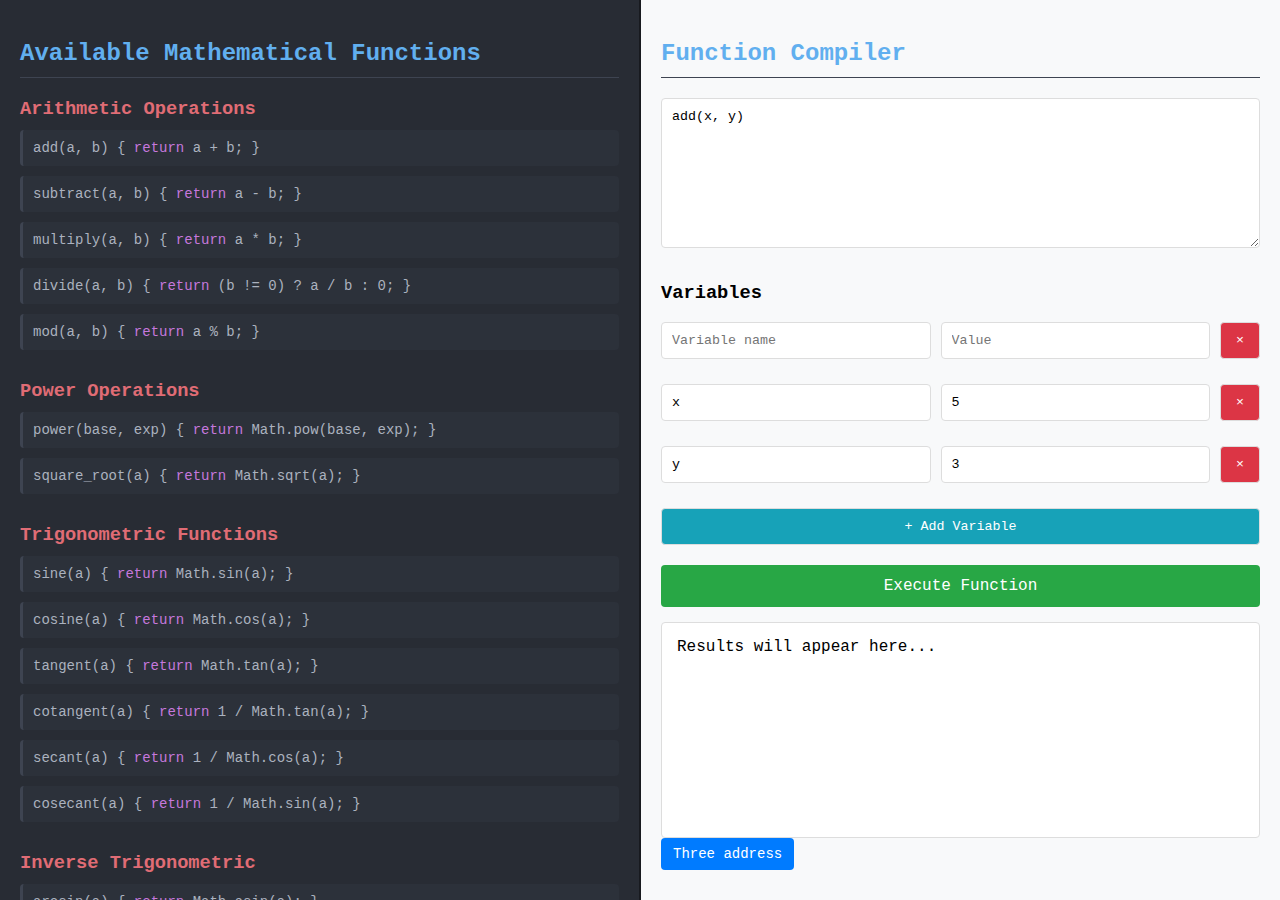
<file: index.html>
<!DOCTYPE html>
<html lang="en">
<head>
    <meta charset="UTF-8">
    <meta name="viewport" content="width=device-width, initial-scale=1.0">
    <link rel="stylesheet" href="style.css">
    <title>Mathematical Compiler</title>
</head>
<body>
    <div class="container">
        <div class="left-panel">
            <h2>Available Mathematical Functions</h2>
            <div class="function-list" id="functionList">
            </div>
        </div>
        
        <div class="right-panel">
            <h2>Function Compiler</h2>
            <div class="io-container">
                <textarea id="functionInput" placeholder="Enter your function call here, e.g.: add(5, 3)"></textarea>
                
                <h3>Variables</h3>
                <div id="variableContainer">
                    <div class="var-container">
                        <input type="text" placeholder="Variable name" class="var-name">
                        <input type="text" placeholder="Value" class="var-value">
                        <button class="remove-var">×</button>
                    </div>
                </div>
                <button id="addVarBtn">+ Add Variable</button>
                
                <button id="executeBtn">Execute Function</button>
                <div id="output">Results will appear here...</div>
                <button id="threeAddressBtn" class="small-btn">Three address</button>
            </div>
        </div>
    </div>
    <script src="script.js"></script>
</body>
</html>
</file>
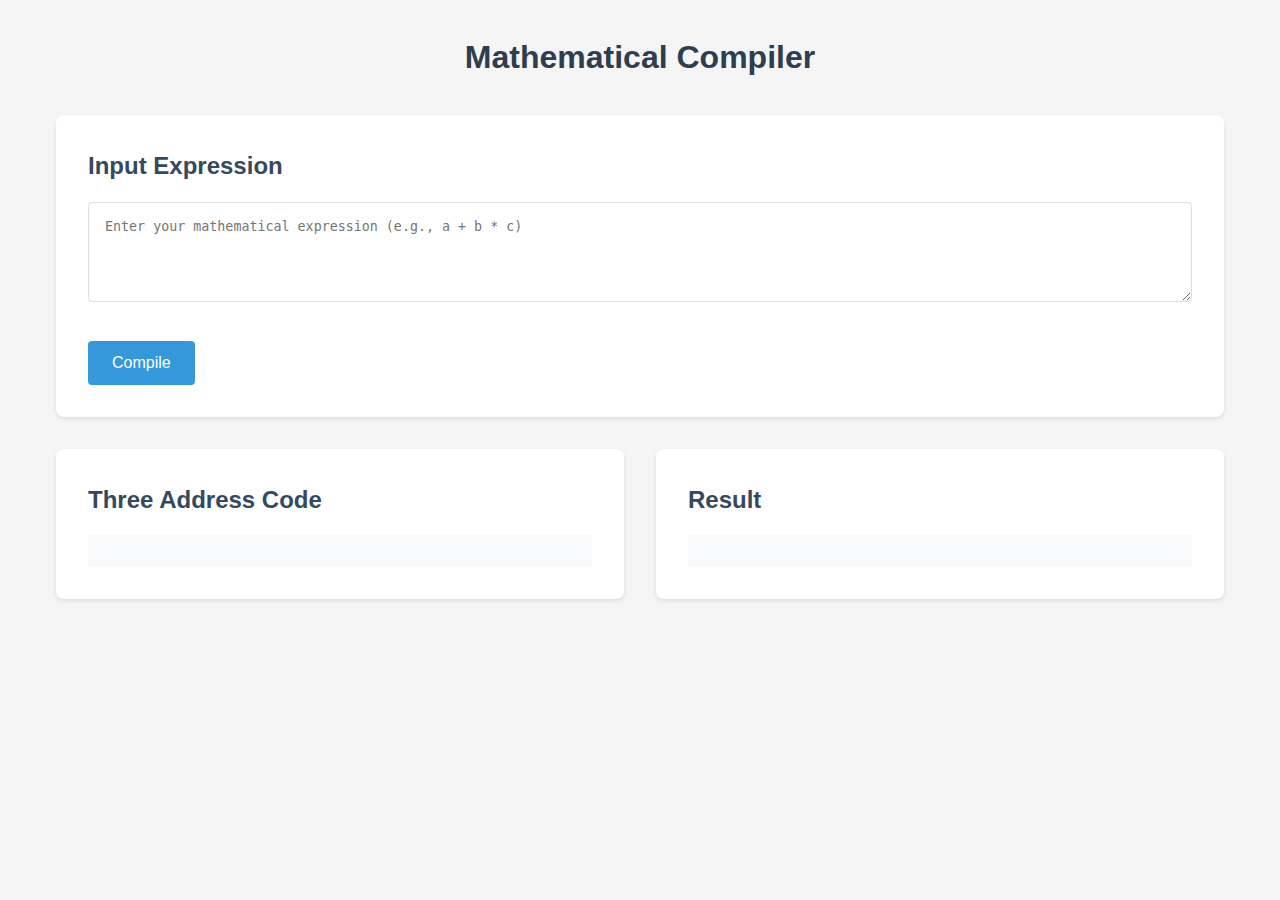
<file: three_address.html>
<!DOCTYPE html>
<html lang="en">
<head>
    <meta charset="UTF-8">
    <meta name="viewport" content="width=device-width, initial-scale=1.0">
    <title>Mathematical Compiler</title>
    <link rel="stylesheet" href="styles.css">
</head>
<body>
    <div class="container">
        <h1>Mathematical Compiler</h1>
        <div class="input-section">
            <h2>Input Expression</h2>
            <textarea id="inputExpression" placeholder="Enter your mathematical expression (e.g., a + b * c)"></textarea>
            <div class="variable-inputs">
                <div id="variableInputs"></div>
            </div>
            <button id="compileBtn">Compile</button>
        </div>
        <div class="output-section">
            <div class="output-box">
                <h2>Three Address Code</h2>
                <pre id="threeAddressCode"></pre>
            </div>
            <div class="output-box">
                <h2>Result</h2>
                <pre id="result"></pre>
            </div>
        </div>
    </div>
    <script src="compiler.js"></script>
</body>
</html>
</file>
<file: style.css>
* {
    box-sizing: border-box;
    font-family: 'Courier New', monospace;
}

body {
    margin: 0;
    padding: 0;
    background-color: #f0f0f0;
}

.container {
    display: flex;
    height: 100vh;
}

.left-panel {
    flex: 1;
    background-color: #282c34;
    color: #abb2bf;
    padding: 20px;
    overflow-y: auto;
    border-right: 2px solid #181a1f;
}

.right-panel {
    flex: 1;
    background-color: #f8f9fa;
    padding: 20px;
    display: flex;
    flex-direction: column;
}

h2 {
    color: #61afef;
    border-bottom: 1px solid #3e4451;
    padding-bottom: 10px;
}

.function-list {
    margin-top: 20px;
}

.function-group {
    margin-bottom: 30px;
}

.function-group h3 {
    color: #e06c75;
    margin-bottom: 10px;
}

.function-item {
    background-color: #2c313a;
    padding: 10px;
    margin-bottom: 10px;
    border-radius: 4px;
    border-left: 3px solid #3e4451;
    font-size: 14px;
    white-space: pre-wrap;
}

.function-item:hover {
    background-color: #3e4451;
    border-left: 3px solid #61afef;
}

.io-container {
    flex-grow: 1;
    display: flex;
    flex-direction: column;
}

textarea, input, button {
    padding: 10px;
    margin-bottom: 15px;
    border: 1px solid #ddd;
    border-radius: 4px;
    font-family: 'Courier New', monospace;
}

textarea {
    height: 150px;
    resize: vertical;
}

#functionInput {
    width: 100%;
}

#executeBtn {
    background-color: #28a745;
    color: white;
    border: none;
    padding: 12px;
    cursor: pointer;
    font-size: 16px;
}

#executeBtn:hover {
    background-color: #218838;
}

#output {
    background-color: white;
    border: 1px solid #ddd;
    padding: 15px;
    flex-grow: 1;
    border-radius: 4px;
    overflow-y: auto;
    white-space: pre-wrap;
}

.var-container {
    display: flex;
    gap: 10px;
    margin-bottom: 10px;
}

.var-container input {
    flex: 1;
}

.var-container button {
    width: 40px;
    background-color: #dc3545;
    color: white;
}

#addVarBtn {
    background-color: #17a2b8;
    color: white;
    margin-bottom: 20px;
}

.keyword {
    color: #c678dd;
}

.type {
    color: #61afef;
}

.comment {
    color: #5c6370;
    font-style: italic;
}
.small-btn {
    background-color: #007bff;
    color: white;
    border: none;
    padding: 8px 12px;
    font-size: 14px;
    cursor: pointer;
    border-radius: 4px;
    margin-bottom: 10px;
    width: fit-content;
}

.small-btn:hover {
    background-color: #0056b3;
}
</file>
<file: styles.css>
* {
    margin: 0;
    padding: 0;
    box-sizing: border-box;
}

body {
    font-family: 'Segoe UI', Tahoma, Geneva, Verdana, sans-serif;
    line-height: 1.6;
    background-color: #f5f5f5;
    color: #333;
}

.container {
    max-width: 1200px;
    margin: 2rem auto;
    padding: 0 1rem;
}

h1 {
    text-align: center;
    color: #2c3e50;
    margin-bottom: 2rem;
}

h2 {
    color: #34495e;
    margin-bottom: 1rem;
}

.input-section {
    background-color: white;
    padding: 2rem;
    border-radius: 8px;
    box-shadow: 0 2px 4px rgba(0, 0, 0, 0.1);
    margin-bottom: 2rem;
}

textarea {
    width: 100%;
    height: 100px;
    padding: 1rem;
    border: 1px solid #ddd;
    border-radius: 4px;
    margin-bottom: 1rem;
    font-family: monospace;
    resize: vertical;
}

.variable-inputs {
    margin-bottom: 1rem;
}

.variable-input {
    display: flex;
    align-items: center;
    margin-bottom: 0.5rem;
}

.variable-input label {
    width: 30px;
    font-weight: bold;
}

.variable-input input {
    width: 100px;
    padding: 0.5rem;
    border: 1px solid #ddd;
    border-radius: 4px;
    margin-left: 0.5rem;
}

button {
    background-color: #3498db;
    color: white;
    border: none;
    padding: 0.8rem 1.5rem;
    border-radius: 4px;
    cursor: pointer;
    font-size: 1rem;
    transition: background-color 0.3s;
}

button:hover {
    background-color: #2980b9;
}

.output-section {
    display: grid;
    grid-template-columns: 1fr 1fr;
    gap: 2rem;
}

.output-box {
    background-color: white;
    padding: 2rem;
    border-radius: 8px;
    box-shadow: 0 2px 4px rgba(0, 0, 0, 0.1);
}

pre {
    background-color: #f8f9fa;
    padding: 1rem;
    border-radius: 4px;
    overflow-x: auto;
    font-family: monospace;
    white-space: pre-wrap;
}
</file>
